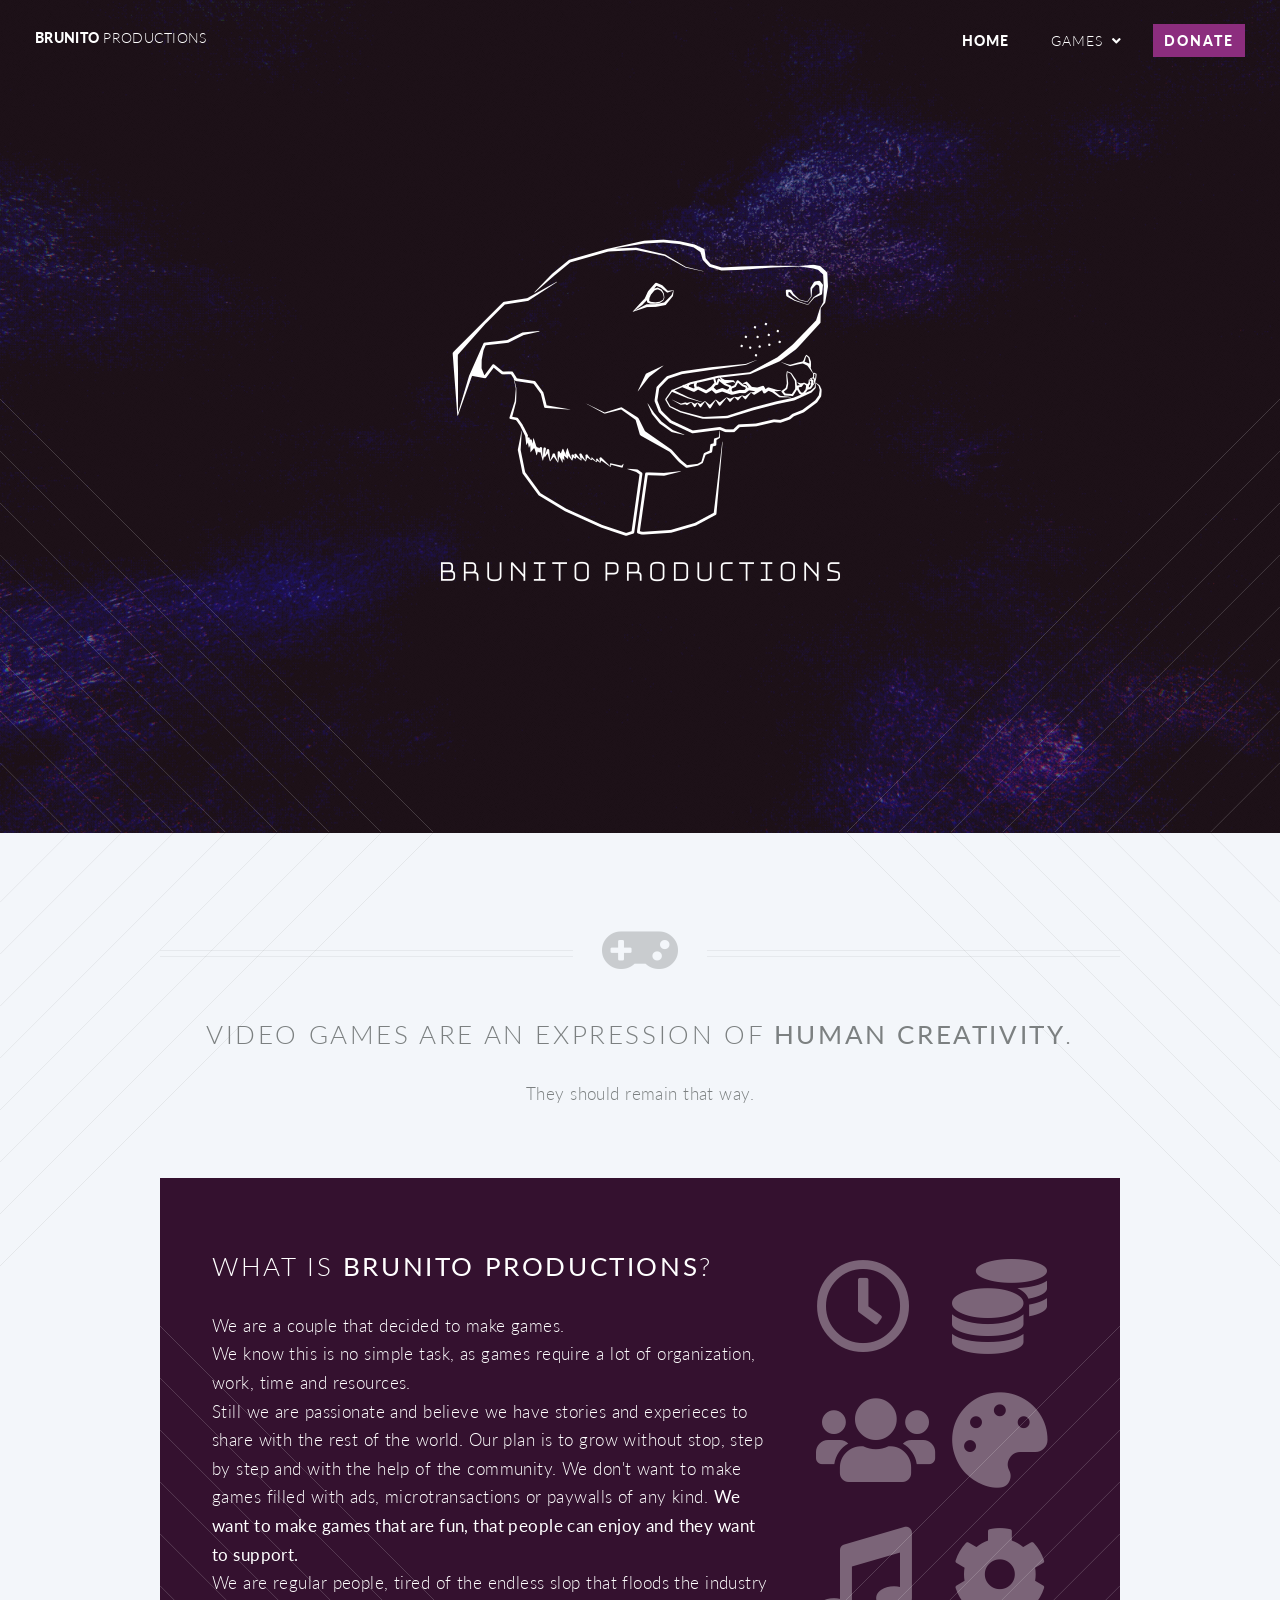
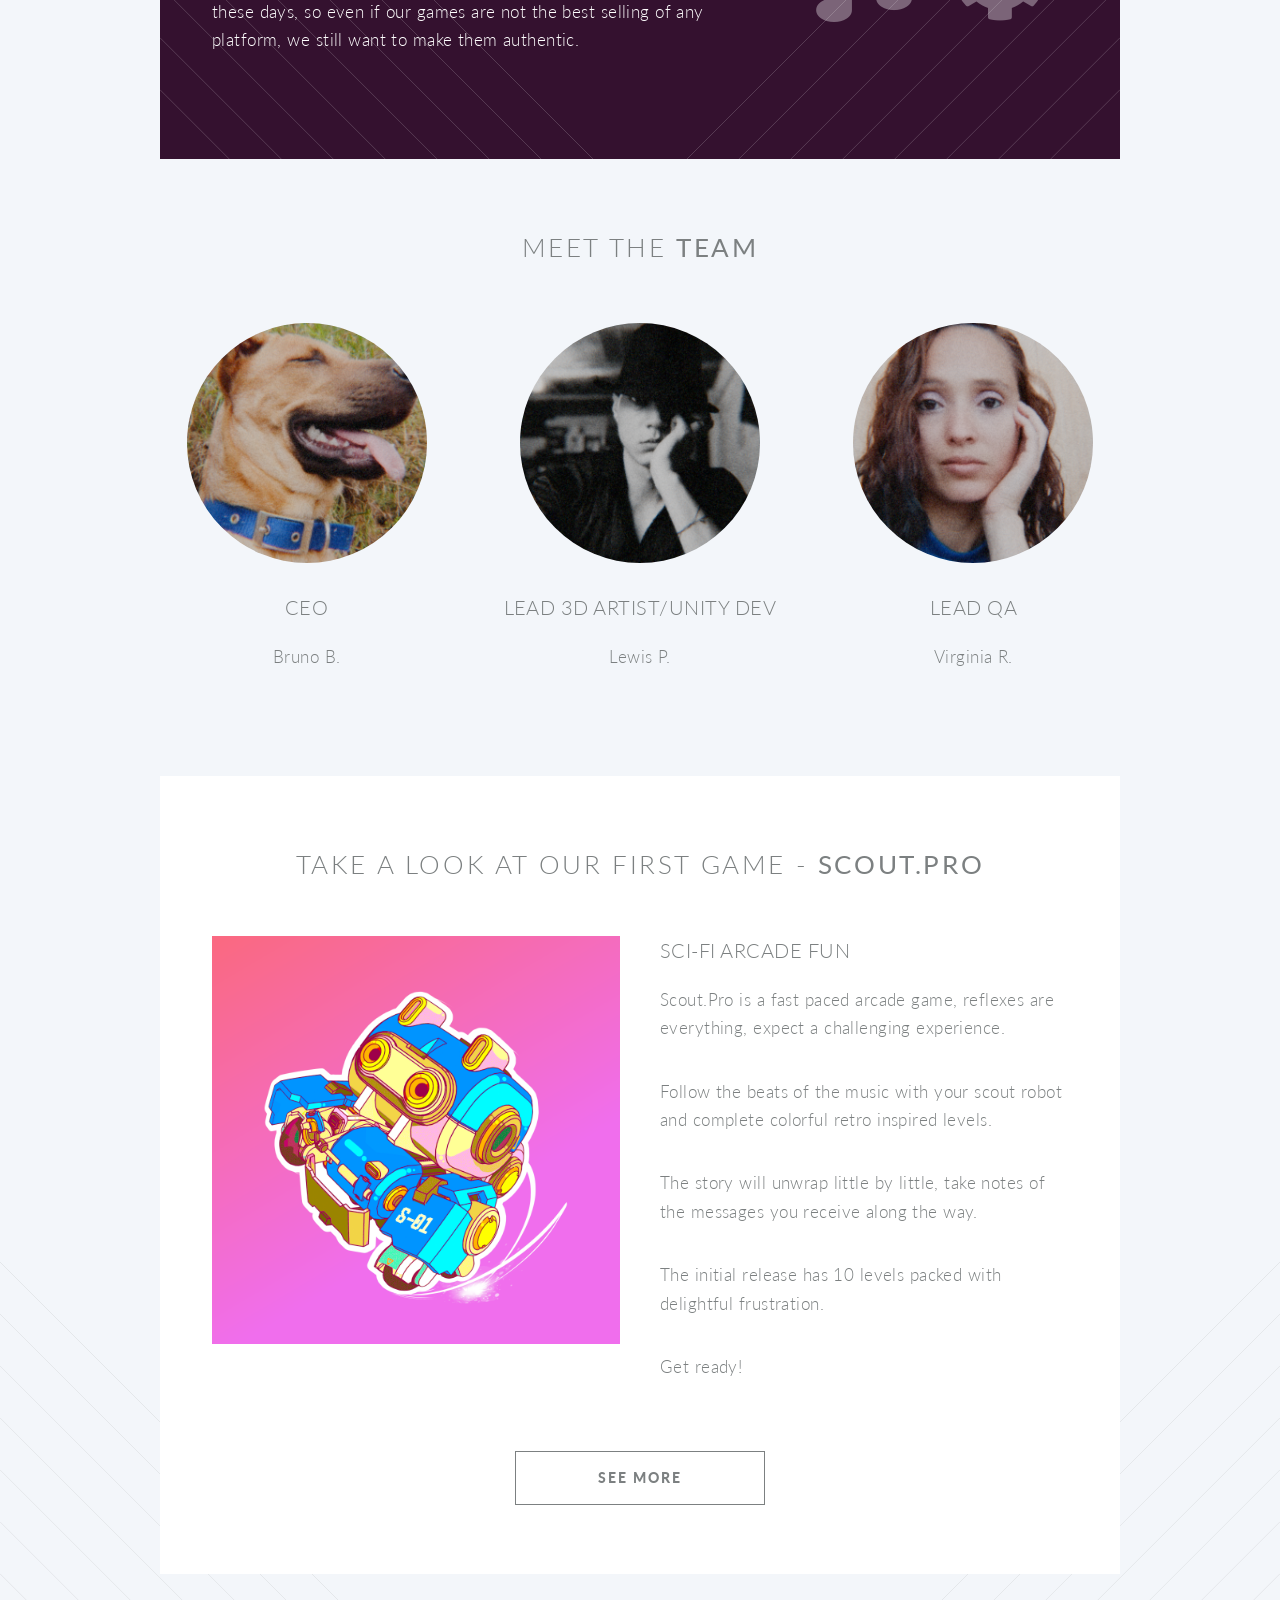
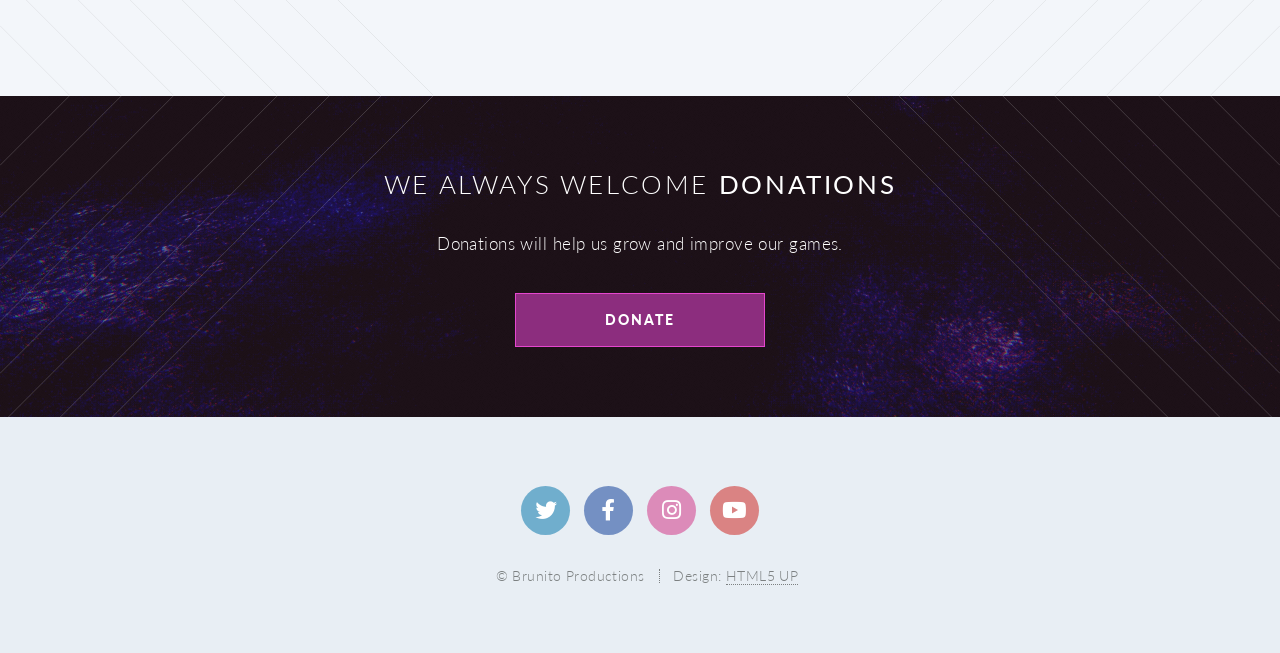
<file: index.html>
<!DOCTYPE HTML>
<!--
	Twenty by HTML5 UP
	html5up.net | @ajlkn
	Free for personal and commercial use under the CCA 3.0 license (html5up.net/license)
-->
<html>
	<head>
		<meta name="google-site-verification" content="FOkIHIDacZ6hpR5Ui_9560vrxRpV0IQ5l3K4QjPF7jw" />
		<title>Brunito Productions</title>
		<link rel="apple-touch-icon" sizes="180x180" href="images/favicon/apple-touch-icon.png">
		<link rel="icon" type="image/png" sizes="32x32" href="images/favicon/favicon-32x32.png">
		<link rel="icon" type="image/png" sizes="16x16" href="images/favicon/favicon-16x16.png">
		<link rel="shortcut icon" href="images/favicon/favicon.ico">
		<meta charset="utf-8" />
		<meta name="viewport" content="width=device-width, initial-scale=1, user-scalable=no" />
		<meta name="keywords" content="brunito, productions, Brunito Productions, brunito productions, bruno productions,">
		<link rel="stylesheet" href="assets/css/main.css" />
		<noscript><link rel="stylesheet" href="assets/css/noscript.css" /></noscript>
	</head>
	<body class="index is-preload">
		<div id="page-wrapper">

			<!-- Header -->
				<header id="header" class="alt">
					<h1 id="logo"><a href="index.html">Brunito <span>Productions</span></a></h1>
					<nav id="nav">
						<ul>
							<li class="current"><a href="index.html">Home</a></li>
							<li class="submenu">
								<a href="#">Games</a>
								<ul>
									<li><a href="scout-pro.html">Scout.Pro</a></li>
									<!--li><a href="right-sidebar.html">Right Sidebar</a></li-->
									<!--li><a href="no-sidebar.html">No Sidebar</a></li-->
									<!--li><a href="contact.html">Contact</a></li-->
								</ul>
							</li>
							<li><a href="donations.html" class="button primary">Donate</a></li>
						</ul>
					</nav>
				</header>


			<!-- Banner -->
				<section id="banner">

					<!--
						".inner" is set up as an inline-block so it automatically expands
						in both directions to fit whatever's inside it. This means it won't
						automatically wrap lines, so be sure to use line breaks where
						appropriate (<br />).
					-->
					<div class="inner">
						<div class="image fit cs-notnoise">
							<img src="images/brunitoProductions_transparent-00.png" alt="Brunito Production Logo" />
						</div>
					</div>

				</section>

			<!-- Main -->
				<article id="main">

					<header class="special container">
						<span class="icon solid fa-gamepad"></span>
						<h2>Video games are an expression of <strong>Human Creativity</strong>.</h2>
						<!-- p>In <strong>Brunito Productions</strong> we believe that games should be fun,
						<br />
						pockets of time in which we can let go our worries and smile.
						<br />
						Enjoy the hardships of beating a difficult boss, immerse ourselves
						<br />
						in cryptic worlds or simply relax while doing simple tasks.
						</p -->
						<p>They should remain that way.</p>
					</header>

					<!-- One -->
						<section class="wrapper style2 container special-alt">
							<div class="row gtr-50">
								<div class="col-8 col-12-narrower">

									<header>
										<h2>What is <strong>Brunito Productions</strong>?</h2>
									</header>
									<p>We are a couple that decided to make games.
									<br />
									We know this is no simple task, as games require a lot of organization, work, time and resources.
									<br />
									Still we are passionate and believe we have stories and experieces to share with the rest of the world. Our plan is to grow without stop, step by step and with the help of the community. We don't want to make games filled with ads, microtransactions or paywalls of any kind. <strong>We want to make games that are fun, that people can enjoy and they want to support.</strong>
									<br />
									We are regular people, tired of the endless slop that floods the industry these days, so even if our games are not the best selling of any platform, we still want to make them authentic.
									</p>
									<!-- h3><strong>We want to make games that people can enjoy</strong></h3 -->
									<!--footer>
										<ul class="buttons">
											<li><a href="#" class="button">Find Out More</a></li>
										</ul>
									</footer-->

								</div>
								<div class="col-4 col-12-narrower imp-narrower">

									<ul class="featured-icons">
										<li><span class="icon fa-clock"><span class="label">Feature 1</span></span></li>
										<li><span class="icon solid fa-coins"><span class="label">Feature 2</span></span></li>
										<li><span class="icon solid fa-users"><span class="label">Feature 3</span></span></li>
										<li><span class="icon solid fa-palette"><span class="label">Feature 4</span></span></li>
										<li><span class="icon solid fa-music"><span class="label">Feature 5</span></span></li>
										<li><span class="icon solid fa-cog"><span class="label">Feature 6</span></span></li>
									</ul>

								</div>
							</div>
						</section>

					<!-- Two -->
						<section class="wrapper style1 container special">
							<header>
								<h2>Meet the <strong>team</strong></h2>
							</header>
							<div class="row">
								<div class="col-4 col-12-narrower">

									<section>
										<!--<span class="icon solid featured fa-check"></span>-->
										<div class="cs-staff-container">
										<div><img src="images/staff/ceo-03.png" alt="Brunito Production Logo" /></div>
										</div>
										<header>
											<h3>CEO</h3>
										</header>
										<p class="cs-centertext">Bruno B.</p>
										<!-- p>Bruno Battaglia</p -->
										<!-- p>Bruno Bacchini</p -->
									</section>

								</div>
								<div class="col-4 col-12-narrower">

									<section>
										<!--<span class="icon solid featured fa-check"></span>-->
										<div class="cs-staff-container">
										<div><img src="images/staff/artist-04.png" alt="Brunito Production Logo" /></div>
										</div>
										<header>
											<h3>Lead 3D Artist/Unity Dev</h3>
										</header>
										<p class="cs-centertext">Lewis P.</p>
									</section>

								</div>
								<div class="col-4 col-12-narrower">

									<section>
										<!--<span class="icon solid featured fa-check"></span>-->
										<div class="cs-staff-container">
										<div><img src="images/staff/QA-00.png" alt="Brunito Production Logo" /></div>
										</div>
										<header>
											<h3>Lead QA</h3>
										</header>
										<p class="cs-centertext">Virginia R.</p>
									</section>

								</div>
							</div>
						</section>


					<!-- Three -->
						<section class="wrapper style3 container special">

							<header class="major">
								<h2>Take a look at our first game - <strong>Scout.Pro</strong></h2>
							</header>

							<div class="row">
								<div class="col-6 col-12-narrower">

									<section>
										<div class="image featured cs-notnoise"><img src="images/scoutpro/app_icon.png" alt="" /></div>
									</section>

								</div>
								<div class="col-6 col-12-narrower">

									<section class="cs-textalignleft">
										<!-- div class="image featured cs-notnoise"><img src="images/scoutpro/title-retro-lowres.png" alt="" /></div -->
										<header>
											<h3>Sci-Fi Arcade Fun</h3>
										</header>
										<p>Scout.Pro is a fast paced arcade game, reflexes are everything, expect a challenging experience.</p>
										<p>Follow the beats of the music with your scout robot and complete colorful retro inspired levels.</p>
										<p>The story will unwrap little by little, take notes of the messages you receive along the way.</p>
										<p>The initial release has 10 levels packed with delightful frustration.</p>
										<p>Get ready!</p>
									</section>

								</div>
							</div>
							<!-- div class="row">
								<div class="col-6 col-12-narrower">

									<section>
										<a href="#" class="image featured"><img src="images/pic03.jpg" alt="" /></a>
										<header>
											<h3>Hyperspace Travel</h3>
										</header>
										<p>Sed tristique purus vitae volutpat commodo suscipit amet sed nibh. Proin a ullamcorper sed blandit. Sed tristique purus vitae volutpat commodo suscipit ullamcorper sed blandit lorem ipsum dolore.</p>
									</section>

								</div>
								<div class="col-6 col-12-narrower">

									<section>
										<a href="#" class="image featured"><img src="images/pic04.jpg" alt="" /></a>
										<header>
											<h3>And Another Train</h3>
										</header>
										<p>Sed tristique purus vitae volutpat commodo suscipit amet sed nibh. Proin a ullamcorper sed blandit. Sed tristique purus vitae volutpat commodo suscipit ullamcorper sed blandit lorem ipsum dolore.</p>
									</section>

								</div>
							</div -->

							<footer class="major">
								<ul class="buttons">
									<li><a href="scout-pro.html" class="button">See More</a></li>
								</ul>
							</footer>

						</section>

				</article>

			<!-- CTA -->
				<section id="cta">

					<header>
						<h2>We always welcome <strong>donations</strong></h2>
						<p>Donations will help us grow and improve our games.</p>
					</header>
					<footer>
						<ul class="buttons">
							<li><a href="donations.html" class="button primary">Donate</a></li>
							<!--li><a href="#" class="button">LOL Wut</a></li-->
						</ul>
					</footer>

				</section>

			<!-- Footer -->
				<footer id="footer">

					<ul class="icons">
						<li><a href="https://x.com/BrunitoProducti" target="_blank" class="icon brands circle fa-twitter"><span class="label">Twitter</span></a></li>
						<li><a href="https://www.facebook.com/profile.php?id=61594885916979" target="_blank" class="icon brands circle fa-facebook-f"><span class="label">Facebook</span></a></li>
						<li><a href="https://www.instagram.com/brunito.productions?stkn=MTg5Mzd5MTFiazNpOA==" target="_blank" class="icon brands circle fa-instagram"><span class="label">Instagram</span></a></li>
						<li><a href="https://www.youtube.com/@BrunitoProductions" target="_blank" class="icon brands circle fa-youtube"><span class="label">Youtube</span></a></li>
					</ul>

					<ul class="copyright">
						<li>&copy; Brunito Productions</li><li>Design: <a href="http://html5up.net">HTML5 UP</a></li>
					</ul>

				</footer>

		</div>

		<!-- Scripts -->
			<script src="assets/js/jquery.min.js"></script>
			<script src="assets/js/jquery.dropotron.min.js"></script>
			<script src="assets/js/jquery.scrolly.min.js"></script>
			<script src="assets/js/jquery.scrollex.min.js"></script>
			<script src="assets/js/browser.min.js"></script>
			<script src="assets/js/breakpoints.min.js"></script>
			<script src="assets/js/util.js"></script>
			<script src="assets/js/main.js"></script>

	</body>
</html>
</file>
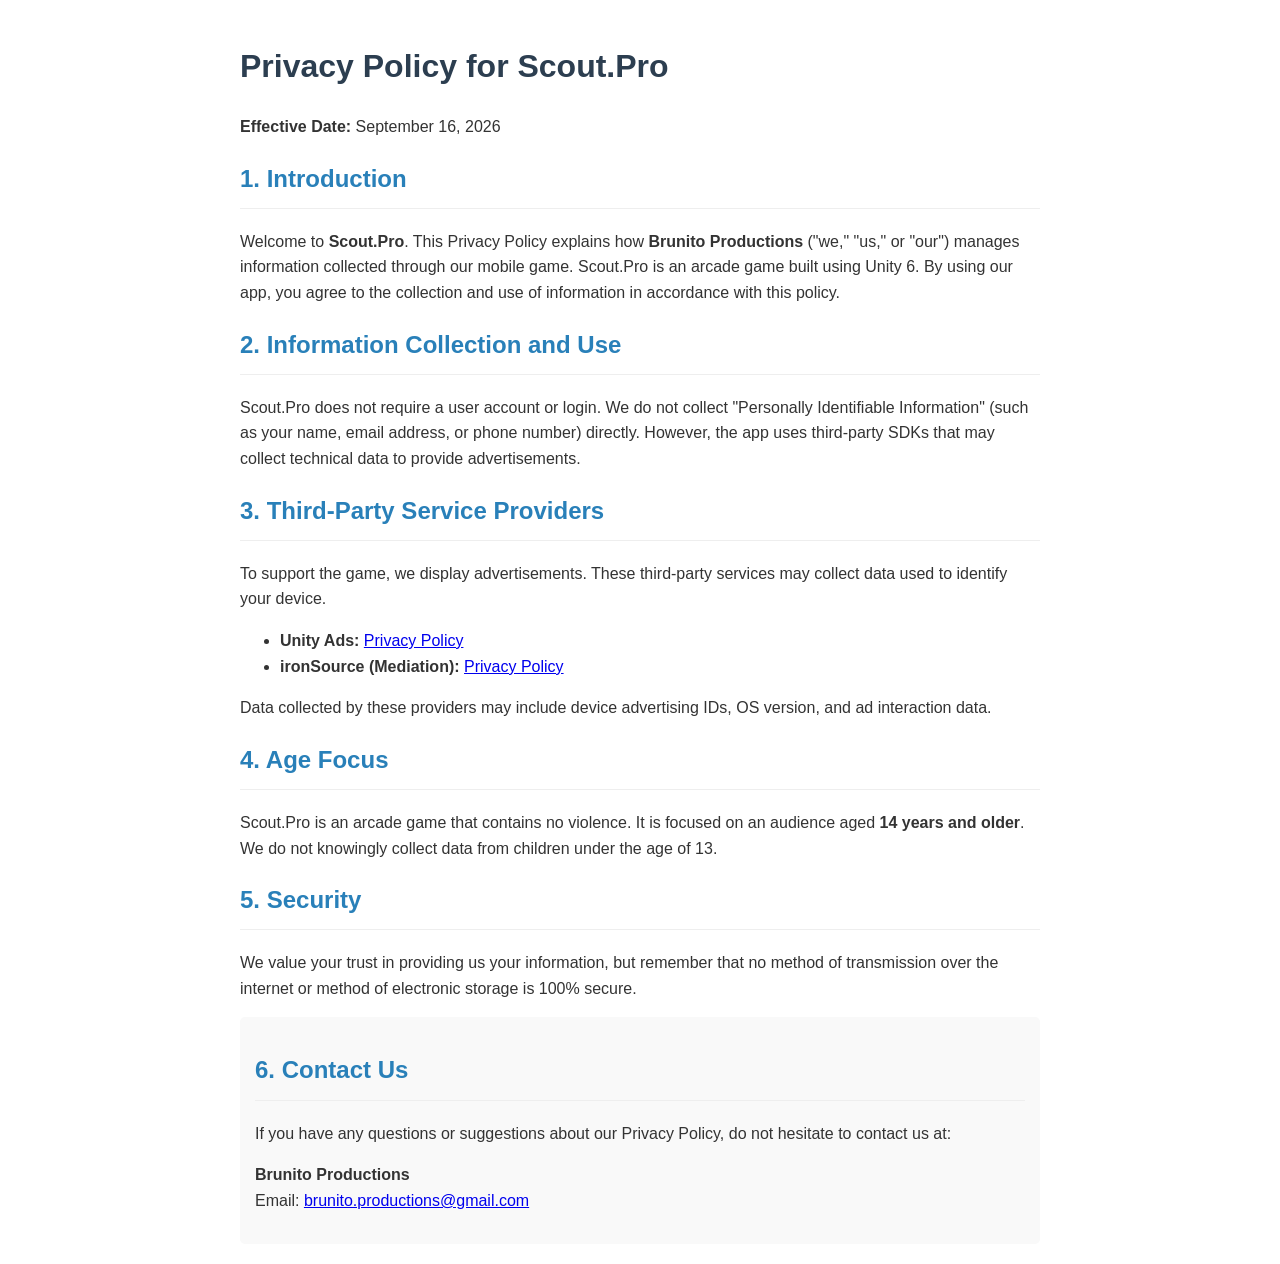
<file: privacyPolicy.html>
<!DOCTYPE html>
<html lang="en">
<head>
    <meta charset="UTF-8">
    <meta name="viewport" content="width=device-width, initial-scale=1.0">
    <title>Privacy Policy - Scout.Pro</title>
    <style>
        body { font-family: sans-serif; line-height: 1.6; color: #333; max-width: 800px; margin: 0 auto; padding: 20px; }
        h1 { color: #2c3e50; }
        h2 { color: #2980b9; border-bottom: 1px solid #eee; padding-bottom: 10px; }
        p { margin-bottom: 15px; }
        ul { margin-bottom: 15px; }
        .contact { background: #f9f9f9; padding: 15px; border-radius: 5px; }
    </style>
</head>
<body>
    <h1>Privacy Policy for Scout.Pro</h1>
    <p><strong>Effective Date:</strong> September 16, 2026</p>

    <h2>1. Introduction</h2>
    <p>Welcome to <strong>Scout.Pro</strong>. This Privacy Policy explains how <strong>Brunito Productions</strong> ("we," "us," or "our") manages information collected through our mobile game. Scout.Pro is an arcade game built using Unity 6. By using our app, you agree to the collection and use of information in accordance with this policy.</p>

    <h2>2. Information Collection and Use</h2>
    <p>Scout.Pro does not require a user account or login. We do not collect "Personally Identifiable Information" (such as your name, email address, or phone number) directly. However, the app uses third-party SDKs that may collect technical data to provide advertisements.</p>

    <h2>3. Third-Party Service Providers</h2>
    <p>To support the game, we display advertisements. These third-party services may collect data used to identify your device.</p>
    <ul>
        <li><strong>Unity Ads:</strong> <a href="https://unity3d.com/legal/privacy-policy" target="_blank">Privacy Policy</a></li>
        <li><strong>ironSource (Mediation):</strong> <a href="https://www.is.com/privacy-policy/" target="_blank">Privacy Policy</a></li>
    </ul>
    <p>Data collected by these providers may include device advertising IDs, OS version, and ad interaction data.</p>

    <h2>4. Age Focus</h2>
    <p>Scout.Pro is an arcade game that contains no violence. It is focused on an audience aged <strong>14 years and older</strong>. We do not knowingly collect data from children under the age of 13.</p>

    <h2>5. Security</h2>
    <p>We value your trust in providing us your information, but remember that no method of transmission over the internet or method of electronic storage is 100% secure.</p>

    <div class="contact">
        <h2>6. Contact Us</h2>
        <p>If you have any questions or suggestions about our Privacy Policy, do not hesitate to contact us at:</p>
        <p><strong>Brunito Productions</strong><br>
        Email: <a href="mailto:brunito.productions@gmail.com">brunito.productions@gmail.com</a></p>
    </div>
</body>
</html>
</file>
<file: assets/css/noscript.css>
/*
	Twenty by HTML5 UP
	html5up.net | @ajlkn
	Free for personal and commercial use under the CCA 3.0 license (html5up.net/license)
*/

/* Banner */

	#banner .inner {
		opacity: 1;
	}
</file>
<file: assets/css/main.css>
@import url("fontawesome-all.min.css");
@import url("https://fonts.googleapis.com/css?family=Lato:300,400,900");

/*
	Twenty by HTML5 UP
	html5up.net | @ajlkn
	Free for personal and commercial use under the CCA 3.0 license (html5up.net/license)
*/

html, body, div, span, applet, object,
iframe, h1, h2, h3, h4, h5, h6, p, blockquote,
pre, a, abbr, acronym, address, big, cite,
code, del, dfn, em, img, ins, kbd, q, s, samp,
small, strike, strong, sub, sup, tt, var, b,
u, i, center, dl, dt, dd, ol, ul, li, fieldset,
form, label, legend, table, caption, tbody,
tfoot, thead, tr, th, td, article, aside,
canvas, details, embed, figure, figcaption,
footer, header, hgroup, menu, nav, output, ruby,
section, summary, time, mark, audio, video {
	margin: 0;
	padding: 0;
	border: 0;
	font-size: 100%;
	font: inherit;
	vertical-align: baseline;}

article, aside, details, figcaption, figure,
footer, header, hgroup, menu, nav, section {
	display: block;}

body {
	line-height: 1;
}

ol, ul {
	list-style: none;
}

blockquote, q {
	quotes: none;
}

	blockquote:before, blockquote:after, q:before, q:after {
		content: '';
		content: none;
	}

table {
	border-collapse: collapse;
	border-spacing: 0;
}

body {
	-webkit-text-size-adjust: none;
}

mark {
	background-color: transparent;
	color: inherit;
}

input::-moz-focus-inner {
	border: 0;
	padding: 0;
}

input, select, textarea {
	-moz-appearance: none;
	-webkit-appearance: none;
	-ms-appearance: none;
	appearance: none;
}

/* Basic */

	html {
		box-sizing: border-box;
	}

	*, *:before, *:after {
		box-sizing: inherit;
	}

	body {
		background: #f3f6fa;
	}

		body.is-preload *, body.is-preload *:before, body.is-preload *:after {
			-moz-animation: none !important;
			-webkit-animation: none !important;
			-ms-animation: none !important;
			animation: none !important;
			-moz-transition: none !important;
			-webkit-transition: none !important;
			-ms-transition: none !important;
			transition: none !important;
		}

	body, input, select, textarea {
		color: #7c8081;
		font-family: 'Lato', sans-serif;
		font-size: 15pt;
		font-weight: 300;
		letter-spacing: 0.025em;
		line-height: 1.75em;
	}

	a {
		-moz-transition: color 0.2s ease-in-out, border-color 0.2s ease-in-out, background-color 0.2s ease-in-out;
		-webkit-transition: color 0.2s ease-in-out, border-color 0.2s ease-in-out, background-color 0.2s ease-in-out;
		-ms-transition: color 0.2s ease-in-out, border-color 0.2s ease-in-out, background-color 0.2s ease-in-out;
		transition: color 0.2s ease-in-out, border-color 0.2s ease-in-out, background-color 0.2s ease-in-out;
		color: #3fb1a3;
		text-decoration: none;
		border-bottom: dotted 1px;
	}

		a:hover {
			border-bottom-color: transparent;
		}

	strong, b {
		font-weight: 400;
	}

	p, ul, ol, dl, table, blockquote {
		margin: 0 0 2em 0;
	}

	h1, h2, h3, h4, h5, h6 {
		color: inherit;
		font-weight: 300;
		line-height: 1.75em;
		margin-bottom: 1em;
		text-transform: uppercase;
	}

		h1 a, h2 a, h3 a, h4 a, h5 a, h6 a {
			color: inherit;
			text-decoration: none;
			border: 0;
		}

	h2 {
		font-size: 1.5em;
		letter-spacing: 0.1em;
	}

	h3 {
		font-size: 1.15em;
		letter-spacing: 0.025em;
	}

	sub {
		font-size: 0.8em;
		position: relative;
		top: 0.5em;
	}

	sup {
		font-size: 0.8em;
		position: relative;
		top: -0.5em;
	}

	hr {
		border-top: solid 1px rgba(124, 128, 129, 0.2);
		border: 0;
		margin-bottom: 1.5em;
	}

	blockquote {
		border-left: solid 0.5em rgba(124, 128, 129, 0.2);
		font-style: italic;
		padding: 1em 0 1em 2em;
	}

/* Container */

	.container {
		margin: 0 auto;
		max-width: 100%;
		width: 1400px;
	}

		.container.medium {
			width: 1050px;
		}

		@media screen and (max-width: 1680px) {

			.container {
				width: 1200px;
			}

				.container.medium {
					width: 900px;
				}

		}

		@media screen and (max-width: 1280px) {

			.container {
				width: 960px;
			}

				.container.medium {
					width: 735px;
				}

		}

		@media screen and (max-width: 980px) {

			.container {
				width: 95%;
			}

				.container.medium {
					width: 71.25%;
				}

		}

		@media screen and (max-width: 840px) {

			.container {
				width: 95%;
			}

				.container.medium {
					width: 95%;
				}

		}

		@media screen and (max-width: 736px) {

			.container {
				width: 100%;
			}

				.container.medium {
					width: 100%;
				}

		}

/* Row */

	.row {
		display: flex;
		flex-wrap: wrap;
		box-sizing: border-box;
		align-items: stretch;
	}

		.row > * {
			box-sizing: border-box;
		}

		.row.gtr-uniform > * > :last-child {
			margin-bottom: 0;
		}

		.row.aln-left {
			justify-content: flex-start;
		}

		.row.aln-center {
			justify-content: center;
		}

		.row.aln-right {
			justify-content: flex-end;
		}

		.row.aln-top {
			align-items: flex-start;
		}

		.row.aln-middle {
			align-items: center;
		}

		.row.aln-bottom {
			align-items: flex-end;
		}

		.row > .imp {
			order: -1;
		}

		.row > .col-1 {
			width: 8.33333%;
		}

		.row > .off-1 {
			margin-left: 8.33333%;
		}

		.row > .col-2 {
			width: 16.66667%;
		}

		.row > .off-2 {
			margin-left: 16.66667%;
		}

		.row > .col-3 {
			width: 25%;
		}

		.row > .off-3 {
			margin-left: 25%;
		}

		.row > .col-4 {
			width: 33.33333%;
		}

		.row > .off-4 {
			margin-left: 33.33333%;
		}

		.row > .col-5 {
			width: 41.66667%;
		}

		.row > .off-5 {
			margin-left: 41.66667%;
		}

		.row > .col-6 {
			width: 50%;
		}

		.row > .off-6 {
			margin-left: 50%;
		}

		.row > .col-7 {
			width: 58.33333%;
		}

		.row > .off-7 {
			margin-left: 58.33333%;
		}

		.row > .col-8 {
			width: 66.66667%;
		}

		.row > .off-8 {
			margin-left: 66.66667%;
		}

		.row > .col-9 {
			width: 75%;
		}

		.row > .off-9 {
			margin-left: 75%;
		}

		.row > .col-10 {
			width: 83.33333%;
		}

		.row > .off-10 {
			margin-left: 83.33333%;
		}

		.row > .col-11 {
			width: 91.66667%;
		}

		.row > .off-11 {
			margin-left: 91.66667%;
		}

		.row > .col-12 {
			width: 100%;
		}

		.row > .off-12 {
			margin-left: 100%;
		}

		.row.gtr-0 {
			margin-top: 0px;
			margin-left: 0px;
		}

			.row.gtr-0 > * {
				padding: 0px 0 0 0px;
			}

			.row.gtr-0.gtr-uniform {
				margin-top: 0px;
			}

				.row.gtr-0.gtr-uniform > * {
					padding-top: 0px;
				}

		.row.gtr-25 {
			margin-top: -12.5px;
			margin-left: -12.5px;
		}

			.row.gtr-25 > * {
				padding: 12.5px 0 0 12.5px;
			}

			.row.gtr-25.gtr-uniform {
				margin-top: -12.5px;
			}

				.row.gtr-25.gtr-uniform > * {
					padding-top: 12.5px;
				}

		.row.gtr-50 {
			margin-top: -25px;
			margin-left: -25px;
		}

			.row.gtr-50 > * {
				padding: 25px 0 0 25px;
			}

			.row.gtr-50.gtr-uniform {
				margin-top: -25px;
			}

				.row.gtr-50.gtr-uniform > * {
					padding-top: 25px;
				}

		.row {
			margin-top: -50px;
			margin-left: -50px;
		}

			.row > * {
				padding: 50px 0 0 50px;
			}

			.row.gtr-uniform {
				margin-top: -50px;
			}

				.row.gtr-uniform > * {
					padding-top: 50px;
				}

		.row.gtr-150 {
			margin-top: -75px;
			margin-left: -75px;
		}

			.row.gtr-150 > * {
				padding: 75px 0 0 75px;
			}

			.row.gtr-150.gtr-uniform {
				margin-top: -75px;
			}

				.row.gtr-150.gtr-uniform > * {
					padding-top: 75px;
				}

		.row.gtr-200 {
			margin-top: -100px;
			margin-left: -100px;
		}

			.row.gtr-200 > * {
				padding: 100px 0 0 100px;
			}

			.row.gtr-200.gtr-uniform {
				margin-top: -100px;
			}

				.row.gtr-200.gtr-uniform > * {
					padding-top: 100px;
				}

		@media screen and (max-width: 1680px) {

			.row {
				display: flex;
				flex-wrap: wrap;
				box-sizing: border-box;
				align-items: stretch;
			}

				.row > * {
					box-sizing: border-box;
				}

				.row.gtr-uniform > * > :last-child {
					margin-bottom: 0;
				}

				.row.aln-left {
					justify-content: flex-start;
				}

				.row.aln-center {
					justify-content: center;
				}

				.row.aln-right {
					justify-content: flex-end;
				}

				.row.aln-top {
					align-items: flex-start;
				}

				.row.aln-middle {
					align-items: center;
				}

				.row.aln-bottom {
					align-items: flex-end;
				}

				.row > .imp-wide {
					order: -1;
				}

				.row > .col-1-wide {
					width: 8.33333%;
				}

				.row > .off-1-wide {
					margin-left: 8.33333%;
				}

				.row > .col-2-wide {
					width: 16.66667%;
				}

				.row > .off-2-wide {
					margin-left: 16.66667%;
				}

				.row > .col-3-wide {
					width: 25%;
				}

				.row > .off-3-wide {
					margin-left: 25%;
				}

				.row > .col-4-wide {
					width: 33.33333%;
				}

				.row > .off-4-wide {
					margin-left: 33.33333%;
				}

				.row > .col-5-wide {
					width: 41.66667%;
				}

				.row > .off-5-wide {
					margin-left: 41.66667%;
				}

				.row > .col-6-wide {
					width: 50%;
				}

				.row > .off-6-wide {
					margin-left: 50%;
				}

				.row > .col-7-wide {
					width: 58.33333%;
				}

				.row > .off-7-wide {
					margin-left: 58.33333%;
				}

				.row > .col-8-wide {
					width: 66.66667%;
				}

				.row > .off-8-wide {
					margin-left: 66.66667%;
				}

				.row > .col-9-wide {
					width: 75%;
				}

				.row > .off-9-wide {
					margin-left: 75%;
				}

				.row > .col-10-wide {
					width: 83.33333%;
				}

				.row > .off-10-wide {
					margin-left: 83.33333%;
				}

				.row > .col-11-wide {
					width: 91.66667%;
				}

				.row > .off-11-wide {
					margin-left: 91.66667%;
				}

				.row > .col-12-wide {
					width: 100%;
				}

				.row > .off-12-wide {
					margin-left: 100%;
				}

				.row.gtr-0 {
					margin-top: 0px;
					margin-left: 0px;
				}

					.row.gtr-0 > * {
						padding: 0px 0 0 0px;
					}

					.row.gtr-0.gtr-uniform {
						margin-top: 0px;
					}

						.row.gtr-0.gtr-uniform > * {
							padding-top: 0px;
						}

				.row.gtr-25 {
					margin-top: -10px;
					margin-left: -10px;
				}

					.row.gtr-25 > * {
						padding: 10px 0 0 10px;
					}

					.row.gtr-25.gtr-uniform {
						margin-top: -10px;
					}

						.row.gtr-25.gtr-uniform > * {
							padding-top: 10px;
						}

				.row.gtr-50 {
					margin-top: -20px;
					margin-left: -20px;
				}

					.row.gtr-50 > * {
						padding: 20px 0 0 20px;
					}

					.row.gtr-50.gtr-uniform {
						margin-top: -20px;
					}

						.row.gtr-50.gtr-uniform > * {
							padding-top: 20px;
						}

				.row {
					margin-top: -40px;
					margin-left: -40px;
				}

					.row > * {
						padding: 40px 0 0 40px;
					}

					.row.gtr-uniform {
						margin-top: -40px;
					}

						.row.gtr-uniform > * {
							padding-top: 40px;
						}

				.row.gtr-150 {
					margin-top: -60px;
					margin-left: -60px;
				}

					.row.gtr-150 > * {
						padding: 60px 0 0 60px;
					}

					.row.gtr-150.gtr-uniform {
						margin-top: -60px;
					}

						.row.gtr-150.gtr-uniform > * {
							padding-top: 60px;
						}

				.row.gtr-200 {
					margin-top: -80px;
					margin-left: -80px;
				}

					.row.gtr-200 > * {
						padding: 80px 0 0 80px;
					}

					.row.gtr-200.gtr-uniform {
						margin-top: -80px;
					}

						.row.gtr-200.gtr-uniform > * {
							padding-top: 80px;
						}

		}

		@media screen and (max-width: 1280px) {

			.row {
				display: flex;
				flex-wrap: wrap;
				box-sizing: border-box;
				align-items: stretch;
			}

				.row > * {
					box-sizing: border-box;
				}

				.row.gtr-uniform > * > :last-child {
					margin-bottom: 0;
				}

				.row.aln-left {
					justify-content: flex-start;
				}

				.row.aln-center {
					justify-content: center;
				}

				.row.aln-right {
					justify-content: flex-end;
				}

				.row.aln-top {
					align-items: flex-start;
				}

				.row.aln-middle {
					align-items: center;
				}

				.row.aln-bottom {
					align-items: flex-end;
				}

				.row > .imp-normal {
					order: -1;
				}

				.row > .col-1-normal {
					width: 8.33333%;
				}

				.row > .off-1-normal {
					margin-left: 8.33333%;
				}

				.row > .col-2-normal {
					width: 16.66667%;
				}

				.row > .off-2-normal {
					margin-left: 16.66667%;
				}

				.row > .col-3-normal {
					width: 25%;
				}

				.row > .off-3-normal {
					margin-left: 25%;
				}

				.row > .col-4-normal {
					width: 33.33333%;
				}

				.row > .off-4-normal {
					margin-left: 33.33333%;
				}

				.row > .col-5-normal {
					width: 41.66667%;
				}

				.row > .off-5-normal {
					margin-left: 41.66667%;
				}

				.row > .col-6-normal {
					width: 50%;
				}

				.row > .off-6-normal {
					margin-left: 50%;
				}

				.row > .col-7-normal {
					width: 58.33333%;
				}

				.row > .off-7-normal {
					margin-left: 58.33333%;
				}

				.row > .col-8-normal {
					width: 66.66667%;
				}

				.row > .off-8-normal {
					margin-left: 66.66667%;
				}

				.row > .col-9-normal {
					width: 75%;
				}

				.row > .off-9-normal {
					margin-left: 75%;
				}

				.row > .col-10-normal {
					width: 83.33333%;
				}

				.row > .off-10-normal {
					margin-left: 83.33333%;
				}

				.row > .col-11-normal {
					width: 91.66667%;
				}

				.row > .off-11-normal {
					margin-left: 91.66667%;
				}

				.row > .col-12-normal {
					width: 100%;
				}

				.row > .off-12-normal {
					margin-left: 100%;
				}

				.row.gtr-0 {
					margin-top: 0px;
					margin-left: 0px;
				}

					.row.gtr-0 > * {
						padding: 0px 0 0 0px;
					}

					.row.gtr-0.gtr-uniform {
						margin-top: 0px;
					}

						.row.gtr-0.gtr-uniform > * {
							padding-top: 0px;
						}

				.row.gtr-25 {
					margin-top: -10px;
					margin-left: -10px;
				}

					.row.gtr-25 > * {
						padding: 10px 0 0 10px;
					}

					.row.gtr-25.gtr-uniform {
						margin-top: -10px;
					}

						.row.gtr-25.gtr-uniform > * {
							padding-top: 10px;
						}

				.row.gtr-50 {
					margin-top: -20px;
					margin-left: -20px;
				}

					.row.gtr-50 > * {
						padding: 20px 0 0 20px;
					}

					.row.gtr-50.gtr-uniform {
						margin-top: -20px;
					}

						.row.gtr-50.gtr-uniform > * {
							padding-top: 20px;
						}

				.row {
					margin-top: -40px;
					margin-left: -40px;
				}

					.row > * {
						padding: 40px 0 0 40px;
					}

					.row.gtr-uniform {
						margin-top: -40px;
					}

						.row.gtr-uniform > * {
							padding-top: 40px;
						}

				.row.gtr-150 {
					margin-top: -60px;
					margin-left: -60px;
				}

					.row.gtr-150 > * {
						padding: 60px 0 0 60px;
					}

					.row.gtr-150.gtr-uniform {
						margin-top: -60px;
					}

						.row.gtr-150.gtr-uniform > * {
							padding-top: 60px;
						}

				.row.gtr-200 {
					margin-top: -80px;
					margin-left: -80px;
				}

					.row.gtr-200 > * {
						padding: 80px 0 0 80px;
					}

					.row.gtr-200.gtr-uniform {
						margin-top: -80px;
					}

						.row.gtr-200.gtr-uniform > * {
							padding-top: 80px;
						}

		}

		@media screen and (max-width: 980px) {

			.row {
				display: flex;
				flex-wrap: wrap;
				box-sizing: border-box;
				align-items: stretch;
			}

				.row > * {
					box-sizing: border-box;
				}

				.row.gtr-uniform > * > :last-child {
					margin-bottom: 0;
				}

				.row.aln-left {
					justify-content: flex-start;
				}

				.row.aln-center {
					justify-content: center;
				}

				.row.aln-right {
					justify-content: flex-end;
				}

				.row.aln-top {
					align-items: flex-start;
				}

				.row.aln-middle {
					align-items: center;
				}

				.row.aln-bottom {
					align-items: flex-end;
				}

				.row > .imp-narrow {
					order: -1;
				}

				.row > .col-1-narrow {
					width: 8.33333%;
				}

				.row > .off-1-narrow {
					margin-left: 8.33333%;
				}

				.row > .col-2-narrow {
					width: 16.66667%;
				}

				.row > .off-2-narrow {
					margin-left: 16.66667%;
				}

				.row > .col-3-narrow {
					width: 25%;
				}

				.row > .off-3-narrow {
					margin-left: 25%;
				}

				.row > .col-4-narrow {
					width: 33.33333%;
				}

				.row > .off-4-narrow {
					margin-left: 33.33333%;
				}

				.row > .col-5-narrow {
					width: 41.66667%;
				}

				.row > .off-5-narrow {
					margin-left: 41.66667%;
				}

				.row > .col-6-narrow {
					width: 50%;
				}

				.row > .off-6-narrow {
					margin-left: 50%;
				}

				.row > .col-7-narrow {
					width: 58.33333%;
				}

				.row > .off-7-narrow {
					margin-left: 58.33333%;
				}

				.row > .col-8-narrow {
					width: 66.66667%;
				}

				.row > .off-8-narrow {
					margin-left: 66.66667%;
				}

				.row > .col-9-narrow {
					width: 75%;
				}

				.row > .off-9-narrow {
					margin-left: 75%;
				}

				.row > .col-10-narrow {
					width: 83.33333%;
				}

				.row > .off-10-narrow {
					margin-left: 83.33333%;
				}

				.row > .col-11-narrow {
					width: 91.66667%;
				}

				.row > .off-11-narrow {
					margin-left: 91.66667%;
				}

				.row > .col-12-narrow {
					width: 100%;
				}

				.row > .off-12-narrow {
					margin-left: 100%;
				}

				.row.gtr-0 {
					margin-top: 0px;
					margin-left: 0px;
				}

					.row.gtr-0 > * {
						padding: 0px 0 0 0px;
					}

					.row.gtr-0.gtr-uniform {
						margin-top: 0px;
					}

						.row.gtr-0.gtr-uniform > * {
							padding-top: 0px;
						}

				.row.gtr-25 {
					margin-top: -7.5px;
					margin-left: -7.5px;
				}

					.row.gtr-25 > * {
						padding: 7.5px 0 0 7.5px;
					}

					.row.gtr-25.gtr-uniform {
						margin-top: -7.5px;
					}

						.row.gtr-25.gtr-uniform > * {
							padding-top: 7.5px;
						}

				.row.gtr-50 {
					margin-top: -15px;
					margin-left: -15px;
				}

					.row.gtr-50 > * {
						padding: 15px 0 0 15px;
					}

					.row.gtr-50.gtr-uniform {
						margin-top: -15px;
					}

						.row.gtr-50.gtr-uniform > * {
							padding-top: 15px;
						}

				.row {
					margin-top: -30px;
					margin-left: -30px;
				}

					.row > * {
						padding: 30px 0 0 30px;
					}

					.row.gtr-uniform {
						margin-top: -30px;
					}

						.row.gtr-uniform > * {
							padding-top: 30px;
						}

				.row.gtr-150 {
					margin-top: -45px;
					margin-left: -45px;
				}

					.row.gtr-150 > * {
						padding: 45px 0 0 45px;
					}

					.row.gtr-150.gtr-uniform {
						margin-top: -45px;
					}

						.row.gtr-150.gtr-uniform > * {
							padding-top: 45px;
						}

				.row.gtr-200 {
					margin-top: -60px;
					margin-left: -60px;
				}

					.row.gtr-200 > * {
						padding: 60px 0 0 60px;
					}

					.row.gtr-200.gtr-uniform {
						margin-top: -60px;
					}

						.row.gtr-200.gtr-uniform > * {
							padding-top: 60px;
						}

		}

		@media screen and (max-width: 840px) {

			.row {
				display: flex;
				flex-wrap: wrap;
				box-sizing: border-box;
				align-items: stretch;
			}

				.row > * {
					box-sizing: border-box;
				}

				.row.gtr-uniform > * > :last-child {
					margin-bottom: 0;
				}

				.row.aln-left {
					justify-content: flex-start;
				}

				.row.aln-center {
					justify-content: center;
				}

				.row.aln-right {
					justify-content: flex-end;
				}

				.row.aln-top {
					align-items: flex-start;
				}

				.row.aln-middle {
					align-items: center;
				}

				.row.aln-bottom {
					align-items: flex-end;
				}

				.row > .imp-narrower {
					order: -1;
				}

				.row > .col-1-narrower {
					width: 8.33333%;
				}

				.row > .off-1-narrower {
					margin-left: 8.33333%;
				}

				.row > .col-2-narrower {
					width: 16.66667%;
				}

				.row > .off-2-narrower {
					margin-left: 16.66667%;
				}

				.row > .col-3-narrower {
					width: 25%;
				}

				.row > .off-3-narrower {
					margin-left: 25%;
				}

				.row > .col-4-narrower {
					width: 33.33333%;
				}

				.row > .off-4-narrower {
					margin-left: 33.33333%;
				}

				.row > .col-5-narrower {
					width: 41.66667%;
				}

				.row > .off-5-narrower {
					margin-left: 41.66667%;
				}

				.row > .col-6-narrower {
					width: 50%;
				}

				.row > .off-6-narrower {
					margin-left: 50%;
				}

				.row > .col-7-narrower {
					width: 58.33333%;
				}

				.row > .off-7-narrower {
					margin-left: 58.33333%;
				}

				.row > .col-8-narrower {
					width: 66.66667%;
				}

				.row > .off-8-narrower {
					margin-left: 66.66667%;
				}

				.row > .col-9-narrower {
					width: 75%;
				}

				.row > .off-9-narrower {
					margin-left: 75%;
				}

				.row > .col-10-narrower {
					width: 83.33333%;
				}

				.row > .off-10-narrower {
					margin-left: 83.33333%;
				}

				.row > .col-11-narrower {
					width: 91.66667%;
				}

				.row > .off-11-narrower {
					margin-left: 91.66667%;
				}

				.row > .col-12-narrower {
					width: 100%;
				}

				.row > .off-12-narrower {
					margin-left: 100%;
				}

				.row.gtr-0 {
					margin-top: 0px;
					margin-left: 0px;
				}

					.row.gtr-0 > * {
						padding: 0px 0 0 0px;
					}

					.row.gtr-0.gtr-uniform {
						margin-top: 0px;
					}

						.row.gtr-0.gtr-uniform > * {
							padding-top: 0px;
						}

				.row.gtr-25 {
					margin-top: -7.5px;
					margin-left: -7.5px;
				}

					.row.gtr-25 > * {
						padding: 7.5px 0 0 7.5px;
					}

					.row.gtr-25.gtr-uniform {
						margin-top: -7.5px;
					}

						.row.gtr-25.gtr-uniform > * {
							padding-top: 7.5px;
						}

				.row.gtr-50 {
					margin-top: -15px;
					margin-left: -15px;
				}

					.row.gtr-50 > * {
						padding: 15px 0 0 15px;
					}

					.row.gtr-50.gtr-uniform {
						margin-top: -15px;
					}

						.row.gtr-50.gtr-uniform > * {
							padding-top: 15px;
						}

				.row {
					margin-top: -30px;
					margin-left: -30px;
				}

					.row > * {
						padding: 30px 0 0 30px;
					}

					.row.gtr-uniform {
						margin-top: -30px;
					}

						.row.gtr-uniform > * {
							padding-top: 30px;
						}

				.row.gtr-150 {
					margin-top: -45px;
					margin-left: -45px;
				}

					.row.gtr-150 > * {
						padding: 45px 0 0 45px;
					}

					.row.gtr-150.gtr-uniform {
						margin-top: -45px;
					}

						.row.gtr-150.gtr-uniform > * {
							padding-top: 45px;
						}

				.row.gtr-200 {
					margin-top: -60px;
					margin-left: -60px;
				}

					.row.gtr-200 > * {
						padding: 60px 0 0 60px;
					}

					.row.gtr-200.gtr-uniform {
						margin-top: -60px;
					}

						.row.gtr-200.gtr-uniform > * {
							padding-top: 60px;
						}

		}

		@media screen and (max-width: 736px) {

			.row {
				display: flex;
				flex-wrap: wrap;
				box-sizing: border-box;
				align-items: stretch;
			}

				.row > * {
					box-sizing: border-box;
				}

				.row.gtr-uniform > * > :last-child {
					margin-bottom: 0;
				}

				.row.aln-left {
					justify-content: flex-start;
				}

				.row.aln-center {
					justify-content: center;
				}

				.row.aln-right {
					justify-content: flex-end;
				}

				.row.aln-top {
					align-items: flex-start;
				}

				.row.aln-middle {
					align-items: center;
				}

				.row.aln-bottom {
					align-items: flex-end;
				}

				.row > .imp-mobile {
					order: -1;
				}

				.row > .col-1-mobile {
					width: 8.33333%;
				}

				.row > .off-1-mobile {
					margin-left: 8.33333%;
				}

				.row > .col-2-mobile {
					width: 16.66667%;
				}

				.row > .off-2-mobile {
					margin-left: 16.66667%;
				}

				.row > .col-3-mobile {
					width: 25%;
				}

				.row > .off-3-mobile {
					margin-left: 25%;
				}

				.row > .col-4-mobile {
					width: 33.33333%;
				}

				.row > .off-4-mobile {
					margin-left: 33.33333%;
				}

				.row > .col-5-mobile {
					width: 41.66667%;
				}

				.row > .off-5-mobile {
					margin-left: 41.66667%;
				}

				.row > .col-6-mobile {
					width: 50%;
				}

				.row > .off-6-mobile {
					margin-left: 50%;
				}

				.row > .col-7-mobile {
					width: 58.33333%;
				}

				.row > .off-7-mobile {
					margin-left: 58.33333%;
				}

				.row > .col-8-mobile {
					width: 66.66667%;
				}

				.row > .off-8-mobile {
					margin-left: 66.66667%;
				}

				.row > .col-9-mobile {
					width: 75%;
				}

				.row > .off-9-mobile {
					margin-left: 75%;
				}

				.row > .col-10-mobile {
					width: 83.33333%;
				}

				.row > .off-10-mobile {
					margin-left: 83.33333%;
				}

				.row > .col-11-mobile {
					width: 91.66667%;
				}

				.row > .off-11-mobile {
					margin-left: 91.66667%;
				}

				.row > .col-12-mobile {
					width: 100%;
				}

				.row > .off-12-mobile {
					margin-left: 100%;
				}

				.row.gtr-0 {
					margin-top: 0px;
					margin-left: 0px;
				}

					.row.gtr-0 > * {
						padding: 0px 0 0 0px;
					}

					.row.gtr-0.gtr-uniform {
						margin-top: 0px;
					}

						.row.gtr-0.gtr-uniform > * {
							padding-top: 0px;
						}

				.row.gtr-25 {
					margin-top: -7.5px;
					margin-left: -7.5px;
				}

					.row.gtr-25 > * {
						padding: 7.5px 0 0 7.5px;
					}

					.row.gtr-25.gtr-uniform {
						margin-top: -7.5px;
					}

						.row.gtr-25.gtr-uniform > * {
							padding-top: 7.5px;
						}

				.row.gtr-50 {
					margin-top: -15px;
					margin-left: -15px;
				}

					.row.gtr-50 > * {
						padding: 15px 0 0 15px;
					}

					.row.gtr-50.gtr-uniform {
						margin-top: -15px;
					}

						.row.gtr-50.gtr-uniform > * {
							padding-top: 15px;
						}

				.row {
					margin-top: -30px;
					margin-left: -30px;
				}

					.row > * {
						padding: 30px 0 0 30px;
					}

					.row.gtr-uniform {
						margin-top: -30px;
					}

						.row.gtr-uniform > * {
							padding-top: 30px;
						}

				.row.gtr-150 {
					margin-top: -45px;
					margin-left: -45px;
				}

					.row.gtr-150 > * {
						padding: 45px 0 0 45px;
					}

					.row.gtr-150.gtr-uniform {
						margin-top: -45px;
					}

						.row.gtr-150.gtr-uniform > * {
							padding-top: 45px;
						}

				.row.gtr-200 {
					margin-top: -60px;
					margin-left: -60px;
				}

					.row.gtr-200 > * {
						padding: 60px 0 0 60px;
					}

					.row.gtr-200.gtr-uniform {
						margin-top: -60px;
					}

						.row.gtr-200.gtr-uniform > * {
							padding-top: 60px;
						}

		}

/* Section/Article */

	section.special, article.special {
		text-align: center;
	}

	header.major {
		padding-bottom: 2em;
	}

	header.special {
		margin-bottom: 5em;
		padding-top: 7em;
		position: relative;
		text-align: center;
	}

		header.special:before, header.special:after {
			border-bottom: solid 1.5px;
			border-top: solid 1.5px;
			content: '';
			height: 7px;
			opacity: 0.1;
			position: absolute;
			top: 1.75em;
			width: 43%;
		}

		header.special:before {
			left: 0;
		}

		header.special:after {
			right: 0;
		}

		header.special h2 {
			margin-bottom: 0;
		}

		header.special h2 + p {
			margin-bottom: 0;
			padding-top: 1.5em;
		}

		header.special .icon {
			cursor: default;
			height: 7em;
			left: 0;
			position: absolute;
			text-align: center;
			top: 1em;
			width: 100%;
		}

			header.special .icon:before {
				font-size: 3.5em;
				opacity: 0.35;
			}

	footer > :last-child {
		margin-bottom: 0;
	}

	footer.major {
		padding-top: 3em;
	}

/* Form */

	input[type="text"],
	input[type="password"],
	input[type="email"],
	textarea {
		-moz-transition: background-color 0.2s ease-in-out, border-color 0.2s ease-in-out;
		-webkit-transition: background-color 0.2s ease-in-out, border-color 0.2s ease-in-out;
		-ms-transition: background-color 0.2s ease-in-out, border-color 0.2s ease-in-out;
		transition: background-color 0.2s ease-in-out, border-color 0.2s ease-in-out;
		-moz-appearance: none;
		-webkit-appearance: none;
		-ms-appearance: none;
		appearance: none;
		background: none;
		border: solid 1px rgba(124, 128, 129, 0.2);
		border-radius: 0;
		color: inherit;
		display: block;
		padding: 0.75em;
		text-decoration: none;
		width: 100%;
		outline: 0;
	}

		input[type="text"]:focus,
		input[type="password"]:focus,
		input[type="email"]:focus,
		textarea:focus {
			border-color: #83d3c9;
		}

	input[type="text"],
	input[type="password"],
	input[type="email"] {
		line-height: 1em;
	}

	::-webkit-input-placeholder {
		color: inherit;
		opacity: 0.5;
		position: relative;
		top: 3px;
	}

	:-moz-placeholder {
		color: inherit;
		opacity: 0.5;
	}

	::-moz-placeholder {
		color: inherit;
		opacity: 0.5;
	}

	:-ms-input-placeholder {
		color: inherit;
		opacity: 0.5;
	}

/* Image */

	.image {
		border: 0;
		position: relative;
	}

		.image:before {
			background: url("images/overlay.png");
			content: '';
			height: 100%;
			left: 0;
			position: absolute;
			top: 0;
			width: 100%;
		}
		.image.cs-notnoise:before {
			background: none;
		}
		.image.cs-fixedheight {
			height: 300px;
			width: 100%;
  			display: flex !important;
  			align-items: center;
  			justify-content: center;
		}
		.image.cs-fixedheight>img {
			height: 80%;
  			width: auto;
			margin-bottom: 2em;
			/*image-rendering: crisp-edges;*/
			/*image-rendering: pixelated;*/
		}
		.image.fit {
			display: block;
		}

			.image.fit img {
				display: block;
				width: 100%;
			}

		.image.featured {
			display: block;
			margin: 0 0 2em 0;
		}

			.image.featured img {
				display: block;
				width: 100%;
			}


/* Custom image*/

	.cs-staff-container>div {
		width: 100%;
  		height: 300px;
  		display: flex;
  		justify-content: center;
  		align-items: center;
	}
	.cs-staff-container>div>img{
		width: auto;
  		border-radius: 50%;
  		background-color: none;
  		height: 80%;
	}
/*Custom Styles*/
	.cs-textalignleft{
		text-align:left;
	}
	.cs-centertext{
		text-align:center !important;
	}

/* Icon */

	.icon {
		text-decoration: none;
		position: relative;
	}

		.icon:before {
			-moz-osx-font-smoothing: grayscale;
			-webkit-font-smoothing: antialiased;
			display: inline-block;
			font-style: normal;
			font-variant: normal;
			text-rendering: auto;
			line-height: 1;
			text-transform: none !important;
			font-family: 'Font Awesome 5 Free';
			font-weight: 400;
		}

		.icon.solid:before {
			font-weight: 900;
		}

		.icon:before {
			line-height: inherit;
		}

		.icon.brands:before {
			font-family: 'Font Awesome 5 Brands';
		}

		.icon.circle {
			-moz-transition: all 0.2s ease-in-out;
			-webkit-transition: all 0.2s ease-in-out;
			-ms-transition: all 0.2s ease-in-out;
			transition: all 0.2s ease-in-out;
			border: 0;
			border-radius: 100%;
			display: inline-block;
			font-size: 1.25em;
			height: 2.25em;
			left: 0;
			line-height: 2.25em;
			text-align: center;
			text-decoration: none;
			top: 0;
			width: 2.25em;
		}

			.icon.circle:hover {
				top: -0.2em;
			}

			.icon.circle.fa-twitter {
				background: #70aecd;
				color: #fff;
			}

				.icon.circle.fa-twitter:hover {
					background: #7fb7d2;
				}

			.icon.circle.fa-facebook-f {
				background: #7490c3;
				color: #fff;
			}

				.icon.circle.fa-facebook-f:hover {
					background: #829bc9;
				}

			.icon.circle.fa-google-plus-g {
				background: #db6b67;
				color: #fff;
			}

				.icon.circle.fa-google-plus-g:hover {
					background: #df7b77;
				}

			.icon.circle.fa-instagram {
				background: #dc8bb9;
				color: #fff;
			}

				.icon.circle.fa-instagram:hover {
					background: #e792c2;
				}

			.icon.circle.fa-youtube {
				background: #da8383;
				color: #fff;
			}

				.icon.circle.fa-youtube:hover {
					background: #f69393;
				}

		.icon.featured {
			cursor: default;
			display: block;
			margin: 0 0 1.5em 0;
			opacity: 0.35;
			text-align: center;
		}

			.icon.featured:before {
				font-size: 5em;
				line-height: 1em;
			}

		.icon > .label {
			display: none;
		}

/* List */

	ol {
		list-style: decimal;
		padding-left: 1.25em;
	}

		ol li {
			padding-left: 0.25em;
		}

	ul {
		list-style: disc;
		padding-left: 1em;
	}

		ul li {
			padding-left: 0.5em;
		}

/* Icons */

	ul.icons {
		list-style: none;
		padding-left: 0;
		cursor: default;
	}

		ul.icons li {
			display: inline-block;
			line-height: 1em;
			padding-left: 0.5em;
		}

			ul.icons li:first-child {
				padding-left: 0;
			}

/* Featured Icons */

	ul.featured-icons {
		cursor: default;
		margin: -0.75em 0 0 0;
		opacity: 0.35;
		overflow: hidden;
		position: relative;
		list-style: none;
		padding-left: 0;
	}

		ul.featured-icons li {
			display: block;
			float: left;
			text-align: center;
			width: 50%;
			padding-left: 0;
			margin-bottom: 1em;
		}

			ul.featured-icons li .icon {
				display: inline-block;
				font-size: 5.5em;
				height: 1em;
				line-height: 1.5em;
				width: 1em;
			}

/* Buttons */

	ul.buttons {
		cursor: default;
		list-style: none;
		padding-left: 0;
	}

		ul.buttons:last-child {
			margin-bottom: 0;
		}

		ul.buttons li {
			display: inline-block;
			padding: 0 0 0 1.5em;
		}

			ul.buttons li:first-child {
				padding: 0;
			}

		ul.buttons.stacked li {
			display: block;
			padding: 1.5em 0 0 0;
		}

			ul.buttons.stacked li:first-child {
				padding: 0;
			}

/* Table */

	table {
		width: 100%;
	}

		table.default {
			width: 100%;
		}

			table.default tbody tr {
				border-bottom: solid 1px rgba(124, 128, 129, 0.2);
			}

			table.default td {
				padding: 0.5em 1em 0.5em 1em;
			}

			table.default th {
				font-weight: 400;
				padding: 0.5em 1em 0.5em 1em;
				text-align: left;
			}

			table.default thead {
				background: #7c8081;
				color: #fff;
			}

/* Button */

	input[type="button"],
	input[type="submit"],
	input[type="reset"],
	button,
	.button {
		-moz-appearance: none;
		-webkit-appearance: none;
		-ms-appearance: none;
		appearance: none;
		-moz-transition: color 0.2s ease-in-out, border-color 0.2s ease-in-out, background-color 0.2s ease-in-out;
		-webkit-transition: color 0.2s ease-in-out, border-color 0.2s ease-in-out, background-color 0.2s ease-in-out;
		-ms-transition: color 0.2s ease-in-out, border-color 0.2s ease-in-out, background-color 0.2s ease-in-out;
		transition: color 0.2s ease-in-out, border-color 0.2s ease-in-out, background-color 0.2s ease-in-out;
		background: none;
		border: solid 1px;
		border-radius: 0;
		color: inherit;
		cursor: pointer;
		display: inline-block;
		font-size: 0.8em;
		font-weight: 900;
		letter-spacing: 2px;
		min-width: 18em;
		padding: 0 0.75em;
		line-height: 3.75em;
		text-align: center;
		text-decoration: none;
		text-transform: uppercase;
	}

		input[type="button"]:hover,
		input[type="submit"]:hover,
		input[type="reset"]:hover,
		button:hover,
		.button:hover {
			background: rgba(188, 202, 206, 0.15);
			border-color: inherit;
		}

		input[type="button"].primary,
		input[type="submit"].primary,
		input[type="reset"].primary,
		button.primary,
		.button.primary {
			background: #8c2d7e;
			border-color: #e546ce;
			color: #fff !important;
		}

			input[type="button"].primary:hover,
			input[type="submit"].primary:hover,
			input[type="reset"].primary:hover,
			button.primary:hover,
			.button.primary:hover {
				background: #d64ac1 !important;
				border-color: #d64ac1 !important;
			}

		input[type="button"].fit,
		input[type="submit"].fit,
		input[type="reset"].fit,
		button.fit,
		.button.fit {
			width: 100%;
		}

		input[type="button"].small,
		input[type="submit"].small,
		input[type="reset"].small,
		button.small,
		.button.small {
			font-size: 0.7em;
			min-width: 14em;
			padding: 0.5em 0;
		}

/* Wrapper */

	.wrapper {
		margin-bottom: 5em;
		padding: 5em;
	}

		.wrapper.style1 {
			padding: 0;
		}

		.wrapper.style2 {
			background-color: #34112f;
			background-image: url("images/light-bl.svg"), url("images/light-br.svg");
			background-position: bottom left, bottom right;
			background-repeat: no-repeat, no-repeat;
			background-size: 25em, 25em;
			color: #fff;
		}

			.wrapper.style2 input[type="button"]:hover,
			.wrapper.style2 input[type="submit"]:hover,
			.wrapper.style2 input[type="reset"]:hover,
			.wrapper.style2 button:hover,
			.wrapper.style2 .button:hover {
				background: rgba(255, 255, 255, 0.15) !important;
			}

			.wrapper.style2 input[type="button"].primary,
			.wrapper.style2 input[type="submit"].primary,
			.wrapper.style2 input[type="reset"].primary,
			.wrapper.style2 button.primary,
			.wrapper.style2 .button.primary {
				background: #fff;
				border-color: #fff;
				color: #83d3c9 !important;
			}

				.wrapper.style2 input[type="button"].primary:hover,
				.wrapper.style2 input[type="submit"].primary:hover,
				.wrapper.style2 input[type="reset"].primary:hover,
				.wrapper.style2 button.primary:hover,
				.wrapper.style2 .button.primary:hover {
					border-color: inherit !important;
					color: #fff !important;
				}

		.wrapper.style3 {
			background: #fff;
			color: inherit;
		}

		.wrapper.style4 {
			background: #fff;
			color: inherit;
			padding: 4em;
		}

/* Header */

	@-moz-keyframes reveal-header {
		0% {
			top: -5em;
		}

		100% {
			top: 0;
		}
	}

	@-webkit-keyframes reveal-header {
		0% {
			top: -5em;
		}

		100% {
			top: 0;
		}
	}

	@-ms-keyframes reveal-header {
		0% {
			top: -5em;
		}

		100% {
			top: 0;
		}
	}

	@keyframes reveal-header {
		0% {
			top: -5em;
		}

		100% {
			top: 0;
		}
	}

	#header {
		background: #fff;
		box-shadow: 0 1px 2px 0 rgba(0, 0, 0, 0.075);
		color: inherit;
		cursor: default;
		font-size: 0.8em;
		left: 0;
		padding: 1em 1.5em;
		position: fixed;
		top: 0;
		width: 100%;
		z-index: 10000;
	}

		#header h1 {
			font-weight: 900;
			margin: 0;
		}

			#header h1 span {
				font-weight: 300;
			}

		#header nav {
			letter-spacing: 0.075em;
			position: absolute;
			right: 1.5em;
			text-transform: uppercase;
			top: 0.75em;
		}

			#header nav ul {
				list-style: none;
				padding-left: 0;
			}

				#header nav ul li {
					display: inline-block;
					margin-left: 1.5em;
					padding-left: 0;
				}

					#header nav ul li > ul {
						display: none;
					}

					#header nav ul li a {
						border: solid 1px transparent;
						color: inherit;
						display: inline-block;
						line-height: 1em;
						padding: 0.6em 0.75em;
						text-decoration: none;
					}

					#header nav ul li input[type="button"],
					#header nav ul li input[type="submit"],
					#header nav ul li input[type="reset"],
					#header nav ul li button,
					#header nav ul li .button {
						font-size: 1em;
						min-width: 0;
						width: auto;
					}

					#header nav ul li.submenu > a {
						text-decoration: none;
					}

						#header nav ul li.submenu > a:after {
							-moz-osx-font-smoothing: grayscale;
							-webkit-font-smoothing: antialiased;
							display: inline-block;
							font-style: normal;
							font-variant: normal;
							text-rendering: auto;
							line-height: 1;
							text-transform: none !important;
							font-family: 'Font Awesome 5 Free';
							font-weight: 900;
						}

						#header nav ul li.submenu > a:after {
							content: '\f107';
							margin-left: 0.65em;
						}

					#header nav ul li.active > a, #header nav ul li:hover > a {
						-moz-transition: all 0.2s ease-in-out;
						-webkit-transition: all 0.2s ease-in-out;
						-ms-transition: all 0.2s ease-in-out;
						transition: all 0.2s ease-in-out;
						background: rgba(188, 202, 206, 0.15);
					}

					#header nav ul li.current > a {
						font-weight: 900;
					}

		#header.reveal {
			-moz-animation: reveal-header 0.5s;
			-webkit-animation: reveal-header 0.5s;
			-ms-animation: reveal-header 0.5s;
			animation: reveal-header 0.5s;
		}

		#header.alt {
			-moz-animation: none;
			-webkit-animation: none;
			-ms-animation: none;
			animation: none;
			background: transparent;
			box-shadow: none;
			color: #fff;
			padding: 2em 2.5em;
			position: absolute;
		}

			#header.alt nav {
				right: 2.5em;
				top: 1.75em;
			}

				#header.alt nav ul li.active > a, #header.alt nav ul li:hover > a {
					border: solid 1px;
				}

/* Dropotron */

	.dropotron {
		list-style: none;
		padding-left: 0;
		background: #fff;
		box-shadow: 0 1px 2px 0 rgba(0, 0, 0, 0.075);
		line-height: 2.25em;
		min-width: 13em;
		padding: 1em 0;
		text-transform: uppercase;
		margin-top: calc(-1em + 1px);
	}

		.dropotron.level-0 {
			font-size: 0.7em;
			font-weight: 400;
			margin-top: 1.5em;
		}

			.dropotron.level-0:before {
				border-bottom: solid 0.5em #fff;
				border-left: solid 0.5em transparent;
				border-right: solid 0.5em transparent;
				content: '';
				left: 0.75em;
				position: absolute;
				top: -0.45em;
			}

		.dropotron > li {
			border-top: solid 1px rgba(124, 128, 129, 0.2);
			padding-left: 0;
		}

			.dropotron > li > a {
				-moz-transition: none;
				-webkit-transition: none;
				-ms-transition: none;
				transition: none;
				color: inherit;
				text-decoration: none;
				padding: 0 1em;
				border: 0;
			}

			.dropotron > li:hover > a {
				background: #8c2d7e;
				color: #fff;
			}

			.dropotron > li:first-child {
				border-top: 0;
			}

/* Banner */

	@-moz-keyframes reveal-banner {
		0% {
			opacity: 0;
		}

		100% {
			opacity: 1;
		}
	}

	@-webkit-keyframes reveal-banner {
		0% {
			opacity: 0;
		}

		100% {
			opacity: 1;
		}
	}

	@-ms-keyframes reveal-banner {
		0% {
			opacity: 0;
		}

		100% {
			opacity: 1;
		}
	}

	@keyframes reveal-banner {
		0% {
			opacity: 0;
		}

		100% {
			opacity: 1;
		}
	}

	#banner {
		background-attachment: scroll, scroll, scroll, fixed;
		background-color: #645862;
		background-image: url("images/light-bl.svg"), url("images/light-br.svg"), url("images/overlay.png"), url("../../images/banner.jpg");
		background-position: bottom left, bottom right, top left, top center;
		background-repeat: no-repeat, no-repeat, repeat, no-repeat;
		background-size: 25em, 25em, auto, cover;
		color: #fff;
		cursor: default;
		padding: 6em 0;
		text-align: center;
	}

		#banner .inner {
			-moz-animation: reveal-banner 1s 0.25s ease-in-out;
			-webkit-animation: reveal-banner 1s 0.25s ease-in-out;
			-ms-animation: reveal-banner 1s 0.25s ease-in-out;
			animation: reveal-banner 1s 0.25s ease-in-out;
			-moz-animation-fill-mode: forwards;
			-webkit-animation-fill-mode: forwards;
			-ms-animation-fill-mode: forwards;
			animation-fill-mode: forwards;
			background: rgba(52, 27, 43, 0);
			color: #fff;
			display: inline-block;
			opacity: 0;
			padding: 3em;
			text-align: center;
		}

			#banner .inner header {
				display: inline-block;
				border-bottom: solid 2px;
				border-top: solid 2px;
				margin: 0 0 2em 0;
				padding: 3px 0 3px 0;
			}

				#banner .inner header h2 {
					border-bottom: solid 2px;
					border-top: solid 2px;
					font-size: 2.5em;
					font-weight: 900;
					letter-spacing: 0.2em;
					margin: 0;
					padding-left: 0.05em;
					position: relative;
					text-transform: uppercase;
				}

			#banner .inner p {
				letter-spacing: 0.1em;
				margin: 0;
				text-transform: uppercase;
			}

				#banner .inner p a {
					color: inherit;
					font-weight: 400;
					text-decoration: none;
				}

			#banner .inner footer {
				margin: 2em 0 0 0;
			}

/* Main */

	#main {
		background-image: url("images/dark-tl.svg"), url("images/dark-tr.svg"), url("images/dark-bl.svg"), url("images/dark-br.svg");
		background-position: top left, top right, bottom left, bottom right;
		background-repeat: no-repeat;
		background-size: 25em;
		padding: 7em 0;
	}

		#main > :last-child {
			margin-bottom: 0;
		}

		#main .sidebar section {
			border-top: solid 1px rgba(124, 128, 129, 0.2);
			margin: 3em 0 0 0;
			padding: 3em 0 0 0;
		}

			#main .sidebar section:first-child {
				border-top: 0;
				padding-top: 0;
				margin-top: 0;
			}

	body.index #main {
		padding-top: 5em;
	}

/* CTA */

	#cta {
		background-attachment: scroll, scroll, scroll, fixed;
		background-color: #645862;
		background-image: url("images/light-tl.svg"), url("images/light-tr.svg"), url("images/overlay.png"), url("../../images/banner.jpg");
		background-position: top left, top right, top left, bottom center;
		background-repeat: no-repeat, no-repeat, repeat, no-repeat;
		background-size: 25em, 25em, auto, cover;
		color: #fff;
		padding: 5em;
		text-align: center;
	}

		#cta header {
			margin-bottom: 2em;
		}

/* Footer */

	#footer {
		background: #E8EEF4;
		color: #7c8081;
		padding: 5em 5em 10em 5em;
		text-align: center;
	}

		#footer .copyright {
			font-size: 0.8em;
			line-height: 1em;
		}

			#footer .copyright a {
				color: inherit;
			}

			#footer .copyright li {
				display: inline-block;
				margin-left: 1em;
				padding-left: 1em;
				border-left: dotted 1px;
			}

				#footer .copyright li:first-child {
					margin: 0;
					padding: 0;
					border: 0;
				}

/* Wide */

	@media screen and (max-width: 1680px) {

		/* Basic */

			body, input, select, textarea {
				font-size: 14pt;
			}

		/* Section/Article */

			header.special {
				padding-top: 5.5em;
				margin-bottom: 4em;
			}

	}

/* Normal */

	@media screen and (max-width: 1280px) {

		/* Basic */

			body, input, select, textarea {
				font-size: 13pt;
				letter-spacing: 0.025em;
				line-height: 1.65em;
			}

			h1, h2, h3, h4, h5, h6 {
				line-height: 1.5em;
			}

		/* Section/Article */

			header.major {
				padding-bottom: 1.5em;
			}

			footer.major {
				padding-top: 2em;
			}

		/* Wrapper */

			.wrapper {
				margin-bottom: 4em;
				padding: 4em 3em;
			}

				.wrapper.style4 {
					padding: 3em;
				}

		/* Header */

			#header nav ul li {
				margin-left: 1em;
			}

		/* Banner */

			#banner {
				background-attachment: scroll;
			}

		/* CTA */

			#cta {
				padding: 4em;
				background-attachment: scroll;
			}

		/* Footer */

			#footer {
				padding: 4em;
			}

	}

/* Narrow */

	@media screen and (max-width: 980px) {

		/* Basic */

			body, input, select, textarea {
				font-size: 13pt;
				letter-spacing: 0.025em;
				line-height: 1.5em;
			}

		/* Section/Article */

			header br {
				display: none;
			}

			header.major {
				padding-bottom: 1em;
			}

			header.special {
				padding-left: 2.5em;
				padding-right: 2.5em;
			}

			footer.major {
				padding-top: 1.5em;
			}

		/* Wrapper */

			.wrapper {
				margin-bottom: 3em;
				padding: 3em 2.5em;
			}

				.wrapper.special br {
					display: none;
				}

				.wrapper.style1 {
					padding: 0 2.5em;
				}

				.wrapper.style2 {
					background-size: 15em;
				}

				.wrapper.style4 {
					padding: 2.5em;
				}

		/* Banner */

			#banner {
				background-size: 15em, 15em, auto, cover;
			}

		/* Main */

			#main {
				background-size: 15em;
			}

		/* CTA */

			#cta {
				background-size: 15em, 15em, auto, cover;
				padding: 3em;
			}

		.image.cs-fixedheight {
			height: 100px;
			width: 100%;
  			display: flex !important;
  			align-items: center;
  			justify-content: center;
		}
		p.cs-centertext{
		text-align:center !important;
	}

	}

/* Narrower */

	#navPanel, #navButton {
		display: none;
	}

	@media screen and (max-width: 840px) {

		/* Basic */

			html, body {
				overflow-x: hidden;
			}

			header.major {
				padding-bottom: 0.25em;
			}

			header.special {
				margin-bottom: 4em;
				padding-top: 5em;
			}

				header.special:before, header.special:after {
					width: 40%;
				}

				header.special h2 + p {
					padding-top: 1.25em;
				}

		/* Section/Article */

			section {
				margin: 1em 0 1em 0;
			}

				section:first-child {
					margin-top: 0;
				}

		/* Button */

			input[type="button"].small,
			input[type="submit"].small,
			input[type="reset"].small,
			button.small,
			.button.small {
				font-size: 0.8em;
				min-width: 18em;
				padding: 0.75em 0;
			}

		/* Featured Icons */

			ul.featured-icons {
				margin: 0;
			}

				ul.featured-icons li {
					display: inline-block;
					float: none;
					width: auto;
				}

					ul.featured-icons li .icon {
						font-size: 4em;
						width: 1.25em;
					}

		/* Buttons */

			ul.buttons li {
				display: block;
				padding: 1em 0 0 0;
			}

		/* Header */

			#header {
				display: none;
			}

		/* Banner */

			#banner {
				margin: 0;
			}

		/* Wrapper */

			.wrapper.special-alt {
				text-align: center;
			}

			.wrapper.style4 {
				padding-bottom: 3em;
			}

		/* Main */

			#main {
				padding: 5em 0;
			}

				#main .sidebar {
					border-top: solid 1px rgba(124, 128, 129, 0.1);
					padding-top: 3em;
				}

					#main .sidebar section {
						border-top: 0;
						padding-top: 0;
					}

			body.index #main {
				padding-top: 4.5em;
			}

		/* CTA */

			#cta {
				margin: 0;
			}

		/* Footer */

			#footer {
				padding: 4em 1.5em;
			}

		/* Nav */

			#page-wrapper {
				-moz-backface-visibility: hidden;
				-webkit-backface-visibility: hidden;
				-ms-backface-visibility: hidden;
				backface-visibility: hidden;
				-moz-transition: -moz-transform 0.5s ease;
				-webkit-transition: -webkit-transform 0.5s ease;
				-ms-transition: -ms-transform 0.5s ease;
				transition: transform 0.5s ease;
				padding-bottom: 1px;
			}

			#navButton {
				-moz-backface-visibility: hidden;
				-webkit-backface-visibility: hidden;
				-ms-backface-visibility: hidden;
				backface-visibility: hidden;
				-moz-transition: -moz-transform 0.5s ease;
				-webkit-transition: -webkit-transform 0.5s ease;
				-ms-transition: -ms-transform 0.5s ease;
				transition: transform 0.5s ease;
				display: block;
				height: 60px;
				left: 0;
				position: fixed;
				top: 0;
				width: 100%;
				z-index: 10001;
			}

				#navButton .toggle {
					text-decoration: none;
					height: 60px;
					left: 0;
					position: absolute;
					text-align: center;
					top: 0;
					width: 100%;
					border: 0;
					outline: 0;
				}

					#navButton .toggle:before {
						-moz-osx-font-smoothing: grayscale;
						-webkit-font-smoothing: antialiased;
						display: inline-block;
						font-style: normal;
						font-variant: normal;
						text-rendering: auto;
						line-height: 1;
						text-transform: none !important;
						font-family: 'Font Awesome 5 Free';
						font-weight: 900;
					}

					#navButton .toggle:before {
						color: #fff;
						content: '\f0c9';
						font-size: 1em;
						height: 40px;
						left: 10px;
						line-height: 40px;
						opacity: 0.5;
						position: absolute;
						top: 11px;
						width: 60px;
						z-index: 1;
					}

					#navButton .toggle:after {
						background: rgba(163, 169, 170, 0.75);
						border-radius: 2px;
						content: '';
						height: 40px;
						left: 10px;
						position: absolute;
						top: 10px;
						width: 60px;
					}

			#navPanel {
				-moz-backface-visibility: hidden;
				-webkit-backface-visibility: hidden;
				-ms-backface-visibility: hidden;
				backface-visibility: hidden;
				-moz-transform: translateX(-275px);
				-webkit-transform: translateX(-275px);
				-ms-transform: translateX(-275px);
				transform: translateX(-275px);
				-moz-transition: -moz-transform 0.5s ease;
				-webkit-transition: -webkit-transform 0.5s ease;
				-ms-transition: -ms-transform 0.5s ease;
				transition: transform 0.5s ease;
				display: block;
				height: 100%;
				left: 0;
				overflow-y: auto;
				position: fixed;
				top: 0;
				width: 275px;
				z-index: 10002;
				background: #1c2021;
				color: #fff;
				font-size: 0.8em;
				letter-spacing: 0.075em;
				text-transform: uppercase;
				padding: 0.25em 0.75em 1em 0.75em;
			}

				#navPanel .link {
					border: 0;
					border-top: solid 1px rgba(255, 255, 255, 0.05);
					color: inherit;
					display: block;
					height: 3em;
					line-height: 3em;
					opacity: 0.75;
					text-decoration: none;
				}

					#navPanel .link.depth-0 {
						font-weight: 900;
					}

					#navPanel .link:first-child {
						border-top: 0;
					}

				#navPanel .indent-1 {
					display: inline-block;
					width: 1em;
				}

				#navPanel .indent-2 {
					display: inline-block;
					width: 2em;
				}

				#navPanel .indent-3 {
					display: inline-block;
					width: 3em;
				}

				#navPanel .indent-4 {
					display: inline-block;
					width: 4em;
				}

				#navPanel .indent-5 {
					display: inline-block;
					width: 5em;
				}

			body.navPanel-visible #page-wrapper {
				-moz-transform: translateX(275px);
				-webkit-transform: translateX(275px);
				-ms-transform: translateX(275px);
				transform: translateX(275px);
			}

			body.navPanel-visible #navButton {
				-moz-transform: translateX(275px);
				-webkit-transform: translateX(275px);
				-ms-transform: translateX(275px);
				transform: translateX(275px);
			}

			body.navPanel-visible #navPanel {
				-moz-transform: translateX(0);
				-webkit-transform: translateX(0);
				-ms-transform: translateX(0);
				transform: translateX(0);
			}
		p.cs-centertext{
			text-align:center !important;
		}

	}

/* Mobile */

	@media screen and (max-width: 736px) {

		/* Basic */

			body {
				min-width: 320px;
			}

			h2 {
				font-size: 1.25em;
				letter-spacing: 0.1em;
			}

			h3 {
				font-size: 1em;
				letter-spacing: 0.025em;
			}

			p {
				text-align: justify;
			}

		/* Section/Article */

			header {
				text-align: center;
			}

				header.major {
					padding-bottom: 0;
				}

				header.special {
					margin-bottom: 3em;
					padding-left: 1.5em;
					padding-right: 1.5em;
				}

					header.special:before, header.special:after {
						width: 38%;
					}

					header.special .icon {
						font-size: 0.75em;
						top: 1.5em;
					}

				header p {
					text-align: center;
				}

			footer.major {
				padding-top: 0;
			}

		/* Icon */

			.icon.circle {
				font-size: 1em;
			}

		/* Button */

			input[type="button"],
			input[type="submit"],
			input[type="reset"],
			button,
			.button {
				max-width: 20em;
				width: 100%;
			}

				input[type="button"].fit,
				input[type="submit"].fit,
				input[type="reset"].fit,
				button.fit,
				.button.fit {
					width: auto;
				}

		/* Icons */

			ul.icons li {
				padding-left: 0.25em;
			}

		/* Featured Icons */

			ul.featured-icons li .icon {
				width: 1.1em;
			}

		/* Buttons */

			ul.buttons {
				text-align: center;
			}

		/* Wrapper */

			.wrapper {
				margin-bottom: 2.5em;
				padding: 2.25em 1.5em;
			}

				.wrapper.special br {
					display: none;
				}

				.wrapper.style1 {
					padding: 0 1.5em;
				}

				.wrapper.style2 {
					background-size: 10em;
					padding: 2.25em 1.5em;
				}

				.wrapper.style4 {
					background-size: 10em;
					padding: 1.5em 1.5em 3em 1.5em;
				}

		/* Banner */

			#banner {
				background-size: 10em, 10em, auto, cover;
				padding: 6em 0;
			}

				#banner .inner {
					background: none;
					display: block;
					padding: 0 1.5em;
				}

					#banner .inner header h2 {
						font-size: 1.5em;
					}

					#banner .inner p {
						text-align: center;
					}

					#banner .inner br {
						display: none;
					}

		/* Main */

			#main {
				background-size: 10em;
				padding: 3.5em 0 2.5em 0;
			}

			body.index #main {
				padding: 2.5em 0 0 0;
			}

			body.contact #main {
				padding-bottom: 0;
			}

		/* CTA */

			#cta {
				background-size: 10em, 10em, auto, cover;
				padding: 3em 1.5em;
			}

		/* Footer */

			#footer {
				padding: 3em 1.5em;
			}

				#footer .copyright li {
					display: block;
					margin: 1em 0 0 0;
					padding: 0;
					border: 0;
				}

		/* Nav */

			#navButton .toggle:before {
				top: 8px;
				left: 8px;
				width: 50px;
				height: 34px;
				line-height: 34px;
			}

			#navButton .toggle:after {
				top: 8px;
				left: 8px;
				width: 50px;
				height: 34px;
			}
		p.cs-centertext{
			text-align:center !important;
		}

	}
</file>
